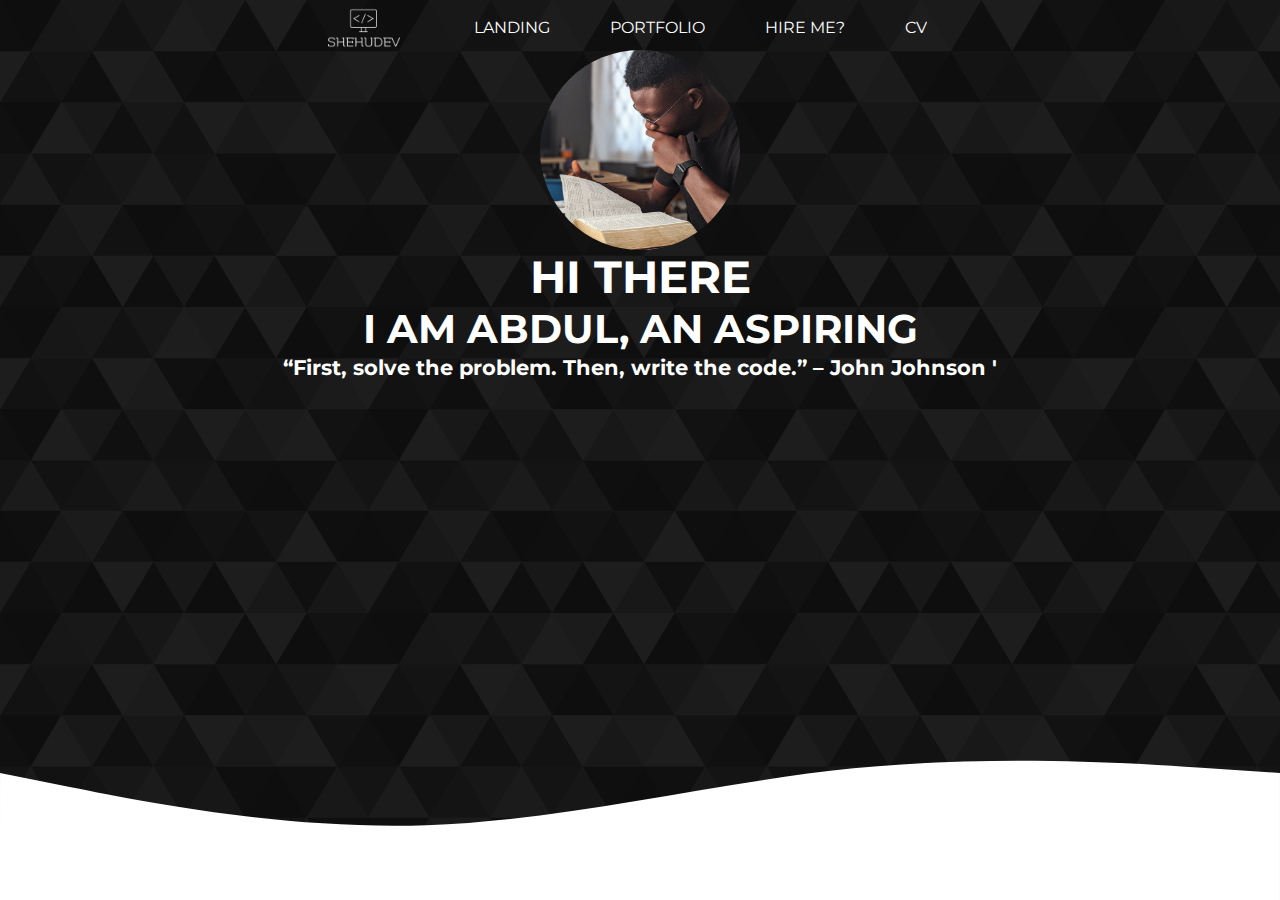
<file: index.html>
<!DOCTYPE html>
<html>
  <head>
    <meta name="viewport" content="width=device-width,initial-scale=1.0">
    <link rel="stylesheet" href="svg.css" />
    <title>ABDUL</title>
  </head>
  <body>
   
    <div id="hamburger">&#9776</div>
    <nav id="sidebar">
        <div class="container">
            <img src="/static/logo.png" width="280" height="280" />
            <div class="flexlinks"> <a href="#">landing</a>
                <a href="#">portfolio</a>
               
                <a href="#">Hire me?</a>
                <a href="#">CV</a><p class="cp-text">
                    © Copyright 2020 Abdulshehu.
                </p>
           
        </div>
      
      
      </nav>
    <div class="topnav">
        <img src="/static/logo.png" width="80" height="80" />
      <a href="#">landing</a>
      <a href="#">portfolio</a>
     
      <a href="#">Hire me?</a>
      <a href="#">CV</a>
    </div>
    <div>
      <div class="svgbg">
        <div class="svgitems">
          <div class="avatar"></div>
          <h1>HI THERE</h1>
          <h3>I AM ABDUL, AN ASPIRING <br /><span class="span"></span></h3>
          <p>
            “First, solve the problem. Then, write the code.” – John Johnson '
          </p>
        </div>
      </div>
    </div>
    <script >
        const hamburger = document.getElementById("hamburger");

hamburger.addEventListener("click", () => {
    
  sidebar.classList.toggle("open");
});

    </script>
  </body>
</html>
</file>
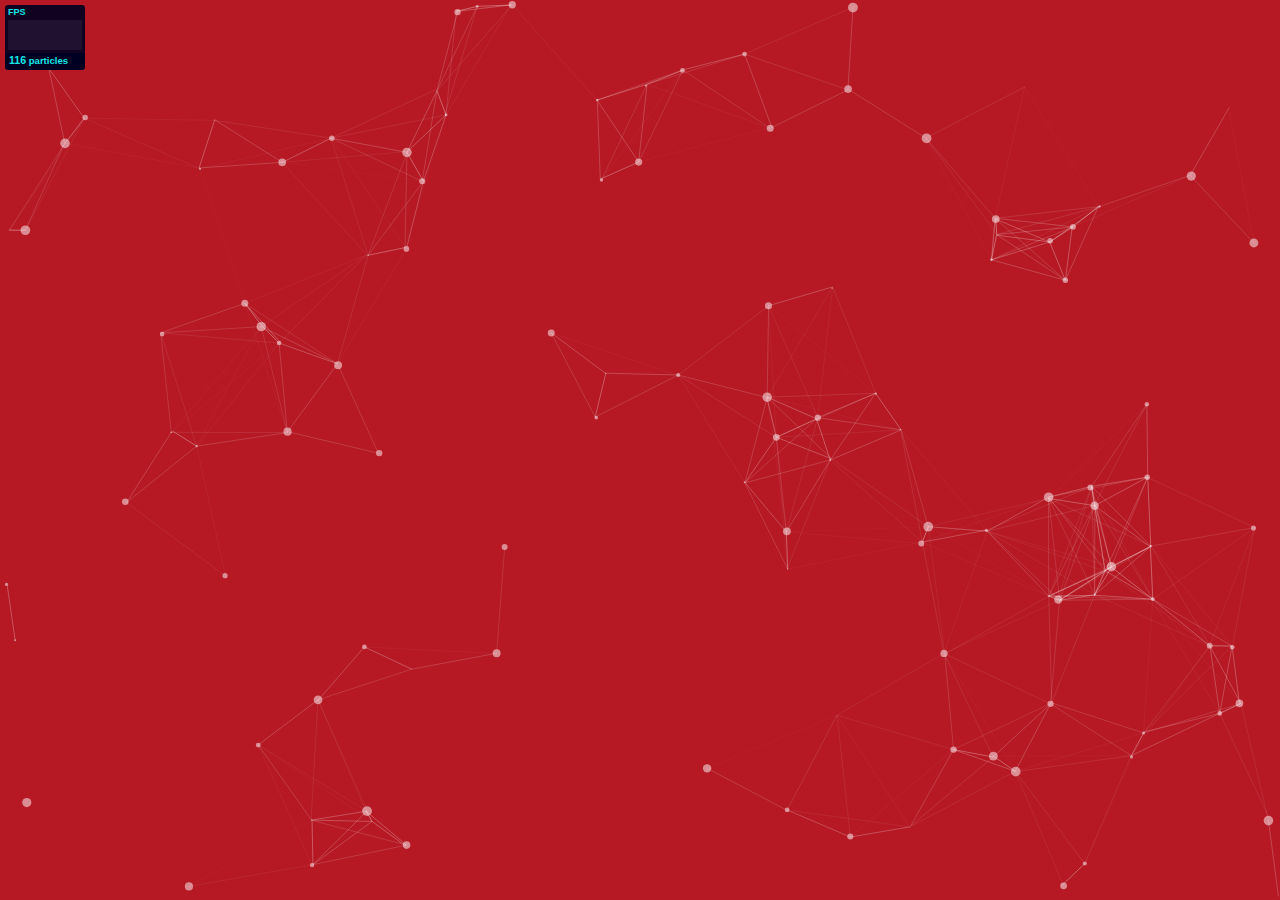
<file: particles.js-2.0.0/demo/index.html>
<!DOCTYPE html>
<html lang="en">
<head>
  <meta charset="utf-8">
  <title>particles.js</title>
  <meta name="description" content="particles.js is a lightweight JavaScript library for creating particles.">
  <meta name="author" content="Vincent Garreau" />
  <meta name="viewport" content="width=device-width, initial-scale=1.0, minimum-scale=1.0, maximum-scale=1.0, user-scalable=no">
  <link rel="stylesheet" media="screen" href="css/style.css">
</head>
<body>

<!-- count particles -->
<div class="count-particles">
  <span class="js-count-particles">--</span> particles
</div>

<!-- particles.js container -->
<div id="particles-js"></div>

<!-- scripts -->
<script src="../particles.js"></script>
<script src="js/app.js"></script>

<!-- stats.js -->
<script src="js/lib/stats.js"></script>
<script>
  var count_particles, stats, update;
  stats = new Stats;
  stats.setMode(0);
  stats.domElement.style.position = 'absolute';
  stats.domElement.style.left = '0px';
  stats.domElement.style.top = '0px';
  document.body.appendChild(stats.domElement);
  count_particles = document.querySelector('.js-count-particles');
  update = function() {
    stats.begin();
    stats.end();
    if (window.pJSDom[0].pJS.particles && window.pJSDom[0].pJS.particles.array) {
      count_particles.innerText = window.pJSDom[0].pJS.particles.array.length;
    }
    requestAnimationFrame(update);
  };
  requestAnimationFrame(update);
</script>

</body>
</html>
</file>
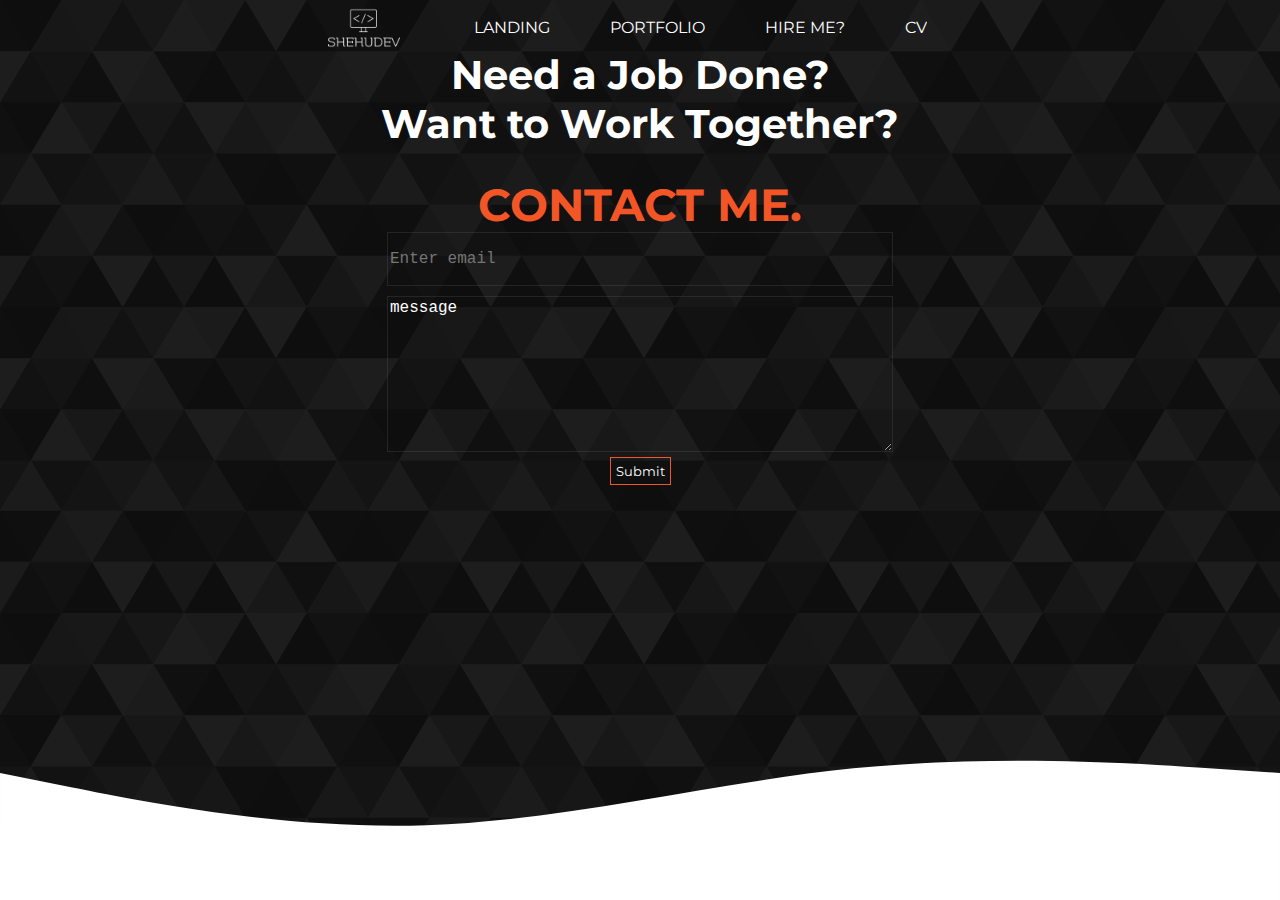
<file: contact.html>
<!DOCTYPE html>
<html>
  <head>
    <meta name="viewport" content="width=device-width,initial-scale=1.0">
    <link rel="stylesheet" href="svg.css" />
    <link rel="stylesheet" href="https://cdnjs.cloudflare.com/ajax/libs/font-awesome/4.7.0/css/font-awesome.min.css">
    <title>ABDUL</title>
    
  </head>
  <body>
   
    <div id="hamburger">&#9776</div>
    <nav id="sidebar">
        <div class="container">
            <img src="/static/logo.png" width="280" height="280" />
            <div class="flexlinks"> <a href="index.html">landing</a>
                <a href="portfolio.html">portfolio</a>
               
                <a href="contact.html">Hire me?</a>
                <a href="cv.html">CV</a><p class="cp-text">
                    © Copyright 2020 Abdulshehu.
                </p>
           
        </div>
      
      
      </nav>
    <div class="topnav">
        <img src="/static/logo.png" width="80" height="80" />
      <a href="index.html">landing</a>
      <a href="portfolio.html">portfolio</a>
     
      <a href="contact.html">Hire me?</a>
      <a href="cv.html">CV</a>
    </div>
    <div>
      <div class="svgbg">
        <div class=" svgitems">
            <h3>Need a Job Done?<br>Want to Work Together?</h3> 
            <h1 class="contact">CONTACT ME.</h1>
            <div class="contactinput"> <input type="email" class="input" placeholder="Enter email">
                <textarea class="message" name="" id="" cols="30" rows="5">message</textarea>
                <button class="btn " type="submit" name="action" >Submit
                 
                </button></div>
               
           </div>
      </div>
    </div>
    <script >
        //get domelement
        const hamburger = document.getElementById("hamburger");
//add event listenerto hamburger div
hamburger.addEventListener("click", () => {
    //toggle classnames
  sidebar.classList.toggle("open");
});


    </script>
  </body>
</html>
</file>
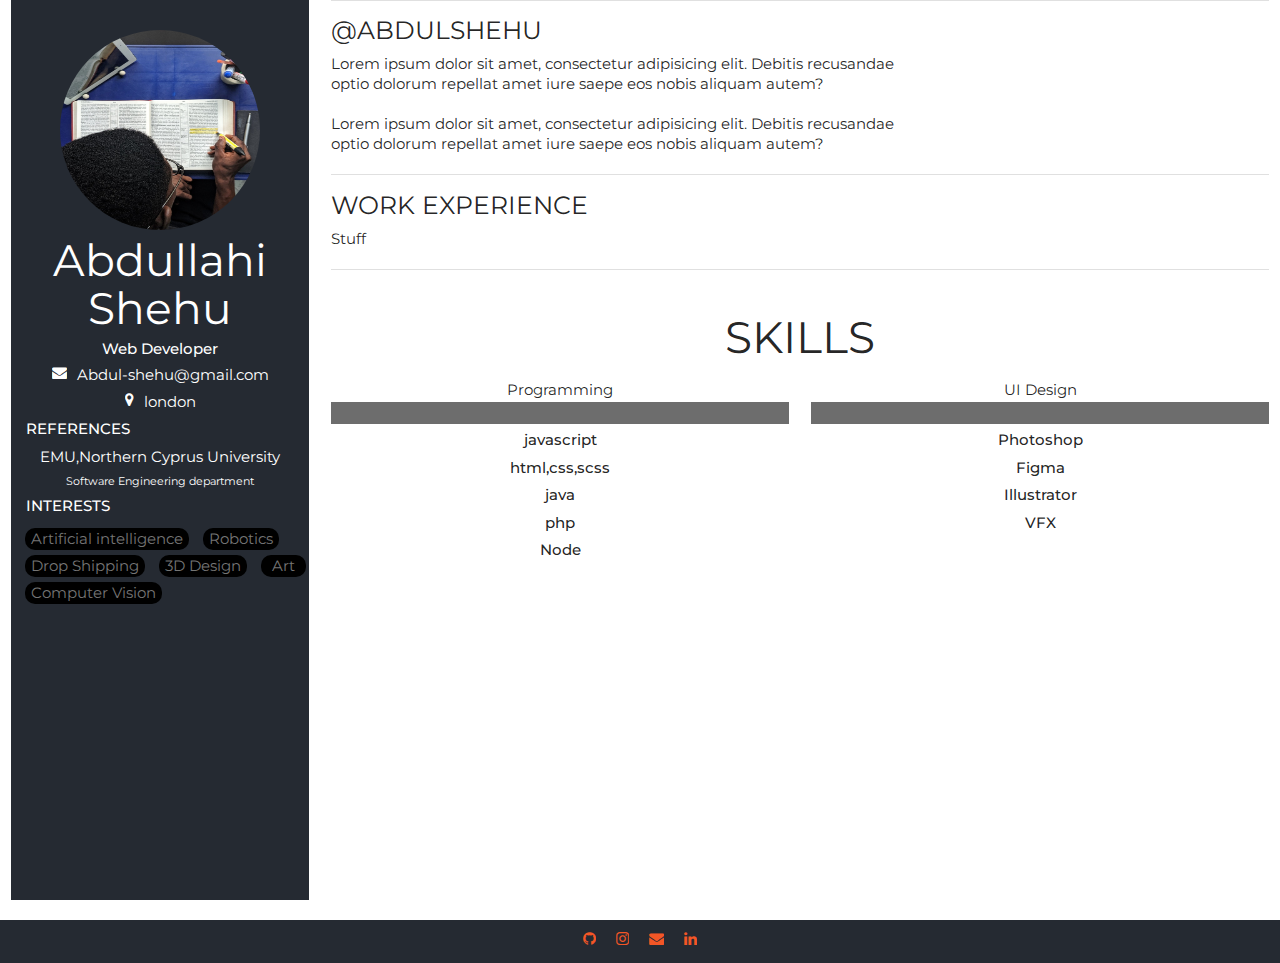
<file: cv.html>
<!DOCTYPE html>
<html>
  <head>
    <meta name="viewport" content="width=device-width,initial-scale=1.0" />
    <link rel="stylesheet" href="svg.css" />
    <link
      rel="stylesheet"
      href="https://cdnjs.cloudflare.com/ajax/libs/font-awesome/4.7.0/css/font-awesome.min.css"
    />
    <link
      href="https://fonts.googleapis.com/icon?family=Material+Icons"
      rel="stylesheet"
    />
    <!--Import materialize.css-->
    <link
      rel="stylesheet"
      href="https://cdnjs.cloudflare.com/ajax/libs/materialize/1.0.0/css/materialize.min.css"
    />

    <title>ABDUL</title>
    <script src="/particles.js-2.0.0/particles.js"></script>
    <script src="/particleloader.js"></script>
  </head>
  <body class="slidein">
    <div class="row">
      <div class="col s12 m4 l3">
        <div class="drawer">
            <a href="/index.html"> <img
                src="/static/main.jpg"
                class="personal"
                width="200"
                height="200"
                alt=""
              /></a>
         
          <h3 class="personal">Abdullahi Shehu</h3>
          <strong>Web Developer</strong>
          <p class="personal">
            <i class="fa fa-envelope"></i>Abdul-shehu@gmail.com
          </p>
          <p class="personal"><i class="fa fa-map-marker"></i>london</p>
          <strong class="ref">REFERENCES</strong>
          <p>EMU,Northern Cyprus University</p>
          <small>Software Engineering department</small>
          <strong class="ref">INTERESTS</strong>
          <div class="badges">
            <span class="badge">Artificial intelligence</span>
            <span class="badge">Robotics</span>
            <span class="badge">Drop Shipping</span>
            <span class="badge">3D Design</span>
            <span class="badge">Art</span>
            <span class="badge">Computer Vision</span>
          </div>
        </div>
      </div>

      <div class="col s12 m8 l9">
        <div class="divider"></div>
        <div class="sectionprofile">
          <h5>@ABDULSHEHU</h5>
          <p>
            Lorem ipsum dolor sit amet, consectetur adipisicing elit. Debitis
            recusandae optio dolorum repellat amet iure saepe eos nobis aliquam
            autem?
          </p>
          <p>
            Lorem ipsum dolor sit amet, consectetur adipisicing elit. Debitis
            recusandae optio dolorum repellat amet iure saepe eos nobis aliquam
            autem?
          </p>
        </div>
        <div class="divider"></div>
        <div class="sectionprofile">
          <h5>WORK EXPERIENCE</h5>
          <p>Stuff</p>
        </div>
        <div class="divider"></div>
        <div class="section">
          <h3>SKILLS</h3>
          <div class="row">
            <div class="col s6">
            Programming

              <div class="webdevbarcontainer">
                <div class="webdevbar">0%</div>
              </div>
              <div class="skills">
                <strong>javascript</strong>
                <strong>html,css,scss</strong>
                <strong>java</strong>
                <strong>php</strong>
                <strong>Node</strong>
              </div>
            </div>
            <div class="col s6">
              UI Design
              <div class="uibarcontainer">
                <div class="uidevbar">0%</div>
              </div>
              <div class="skills">
                <strong>Photoshop</strong>
                <strong>Figma</strong>
                <strong>Illustrator</strong>
                <strong>VFX</strong>
              </div>
            </div>
          </div>
        </div>
      </div>
    </div>
    <div class="footer">
      <a href=""><i class="fa fa-github" aria-hidden="true"></i></a
      ><a href=""><i class="fa fa-instagram" aria-hidden="true"></i></a
      ><a href=""><i class="fa fa-envelope" aria-hidden="true"></i></a
      ><a href=""><i class="fa fa-linkedin" aria-hidden="true"></i></a>
    </div>

    <script src="loadbars.js"></script>
  </body>
</html>
</file>
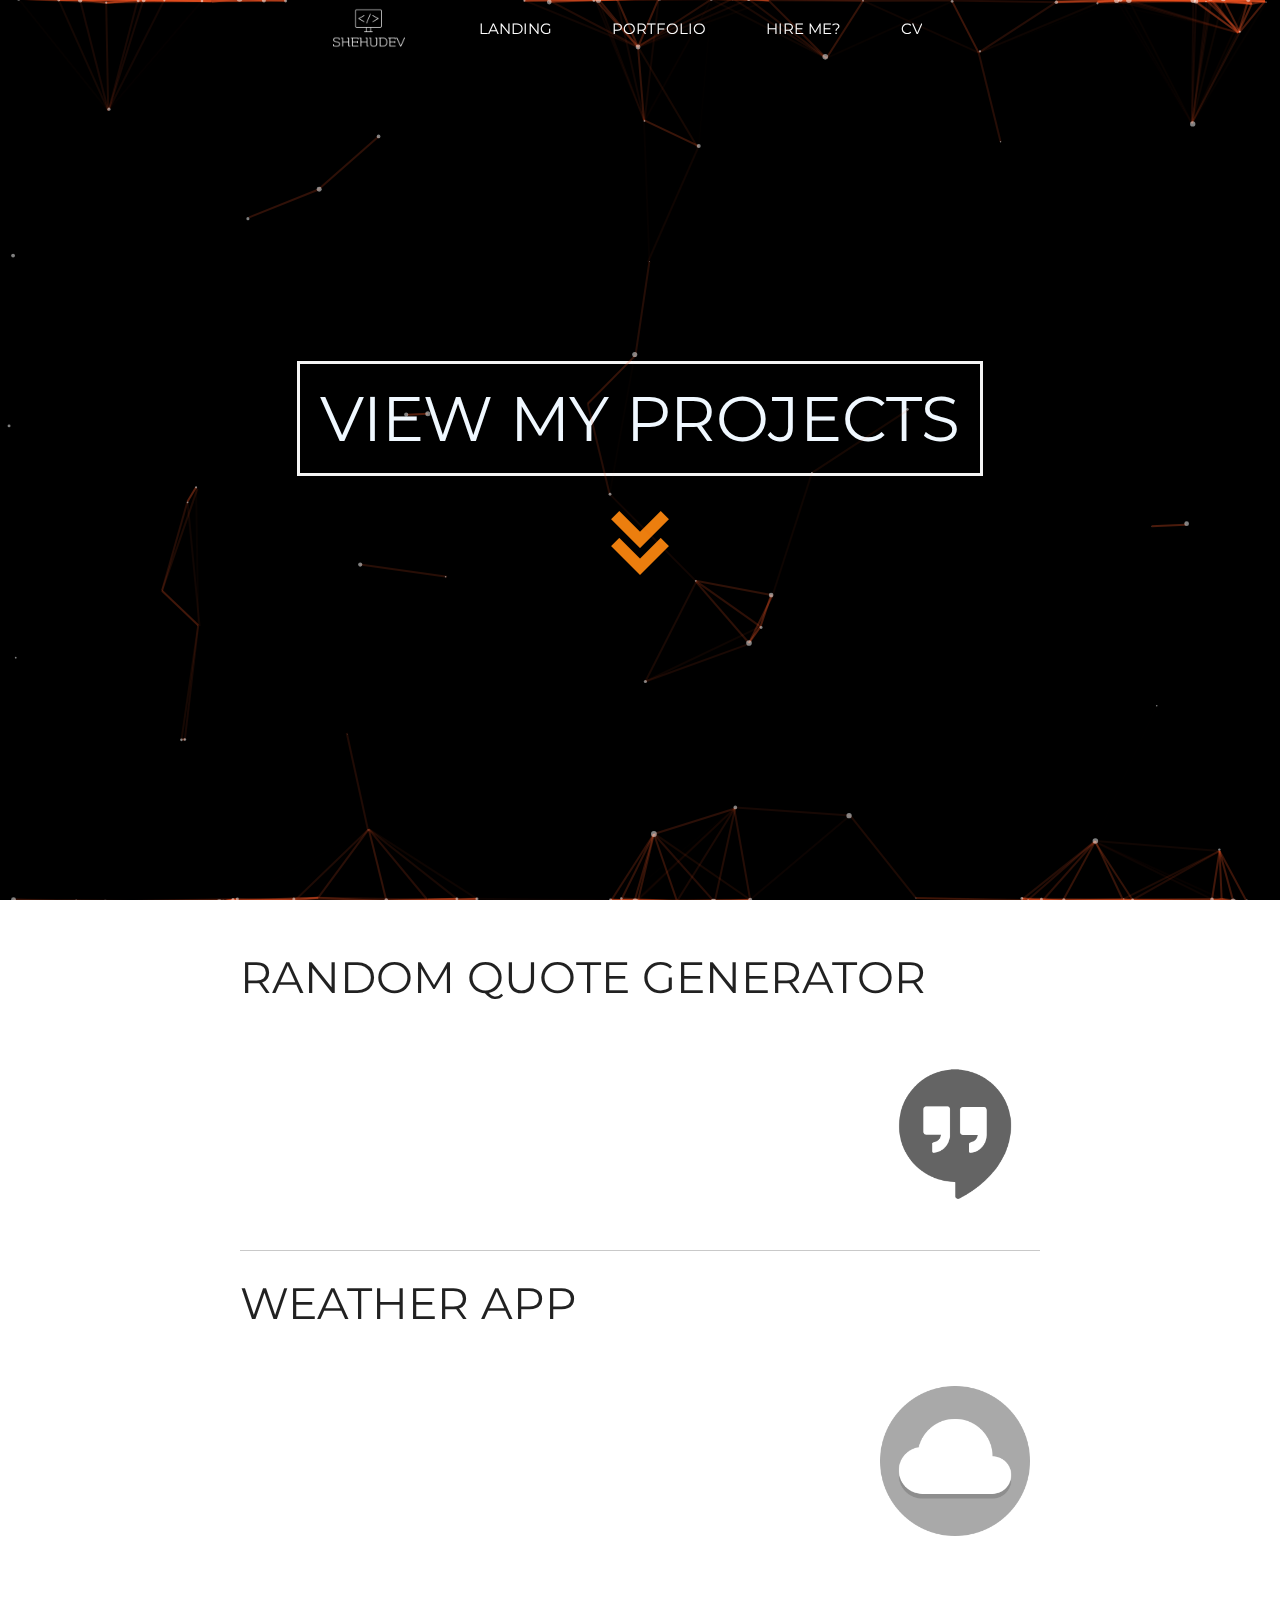
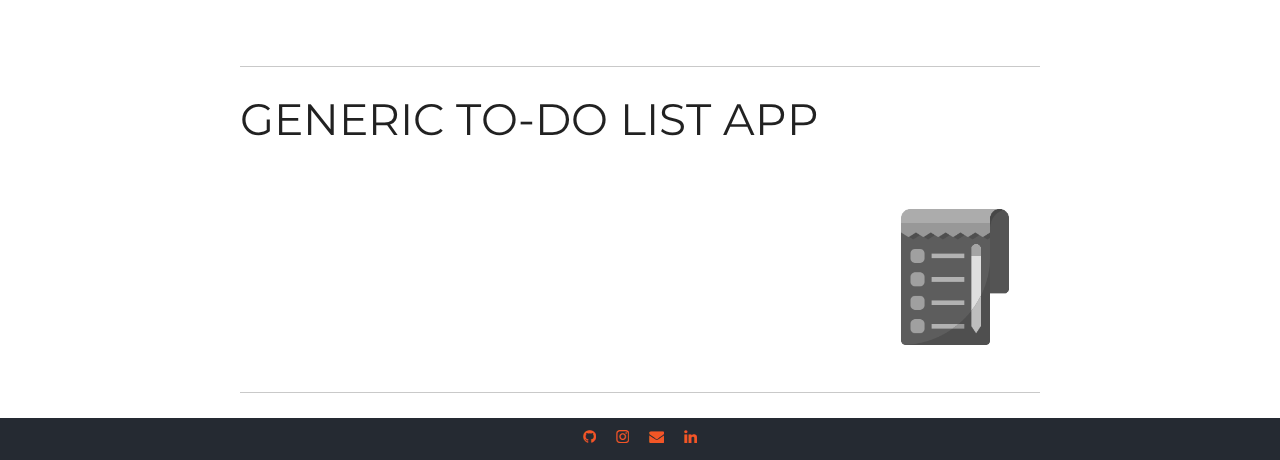
<file: portfolio.html>
<!DOCTYPE html>
<html>
  <head>
    <meta name="viewport" content="width=device-width,initial-scale=1.0">
    <link rel="stylesheet" href="svg.css" />
    <link rel="stylesheet" href="https://cdnjs.cloudflare.com/ajax/libs/font-awesome/4.7.0/css/font-awesome.min.css">
    <link href="https://fonts.googleapis.com/icon?family=Material+Icons" rel="stylesheet">
    <!--Import materialize.css-->
    <link rel="stylesheet" href="https://cdnjs.cloudflare.com/ajax/libs/materialize/1.0.0/css/materialize.min.css">

 
    <title>ABDUL</title>
    <script src="/particles.js-2.0.0/particles.js"></script>
    <script src="/particleloader.js"></script>
  </head>
  <body class="slidein">
    <div id="particles-js">
        <h1 class="viewwork">VIEW MY PROJECTS</h1>
      <a href="#portfolio"><img src="/static/down (1).png" class='arrow' width="64" alt=""></a>  
    </div>
    
           
       
    <div id="hamburger">&#9776</div>
    <nav id="sidebar">
        <div class="container">
            <img src="/static/logo.png" width="280" height="280" />
            <div class="flexlinks"> <a href="index.html">landing</a>
                <a href="portfolio.html">portfolio</a>
               
                <a href="contact.html">Hire me?</a>
                <a href="cv.html">CV</a><p class="cp-text">
                    © Copyright 2020 Abdulshehu.
                </p>
           
        </div>
      
      
      </nav>
    <div class="topnav">
        <img src="/static/logo.png" width="80" height="80" />
      <a href="index.html">landing</a>
      <a href="portfolio.html">portfolio</a>
     
      <a href="contact.html">Hire me?</a>
      <a href="cv.html">CV</a>
    </div>
   <div id="portfolio">
     <h3>RANDOM QUOTE GENERATOR</h3>
<div class="items"><div class="workcontainer work1"><p >I am an artificial intelligence dedicated to generating unlimited amounts of unique inspirational quotes for endless enrichment of pointless human existence.</p><a href=""><i class="fa fa-github" aria-hidden="true"></i>VIEW SOURCE</a></div> <img src="/static/iconfinder_-42_3057671.png" width="150" height="150" alt=""></div>
<h3>WEATHER APP</h3>
<div class="items"><div class="workcontainer work2"><p>Its so easy to receive the weather conditions in your current location.
  Weather forecast app provides detailed local forecast & weather forecast world wide, the app provides the current temperature in Celsius and Fahrenheit, sunrise and sunset time according to city time zone.</p><a href=""><i class="fa fa-github" aria-hidden="true"></i>VIEW SOURCE</a></div><img src="/static/iconfinder_cloud_1055089.png"  width="150" height="150" alt=""></div>
<h3>GENERIC TO-DO LIST APP</h3>
<div class="items"><div class="workcontainer work3"><p >Maintain a Clear Picture Of What You Need To Do and Prioritize Your Work For Each Project. Step-By-Step Guidance To Help You Set Up In Minutes</p><a href=""><i class="fa fa-github" aria-hidden="true"></i>VIEW SOURCE</a></div> <img src="/static/iconfinder_ToDoList-planing-list-planlist-todo_6071846.png"  width="150"  height="150" alt=""></div>

   </div>
   <div class="footer"><a href=""><i class="fa fa-github" aria-hidden="true"></i></a><a href=""><i class="fa fa-instagram" aria-hidden="true"></i></a><a href=""><i class="fa fa-envelope" aria-hidden="true"></i></a><a href=""><i class="fa fa-linkedin" aria-hidden="true"></i></a></div>
   <script src="/scrollanim.js"></script>
    <script >
        const hamburger = document.getElementById("hamburger");

hamburger.addEventListener("click", () => {
    
  sidebar.classList.toggle("open");
});

    </script>

  </body>
</html>
</file>
<file: svg.css>
@import url("https://fonts.googleapis.com/css?family=Montserrat:600&display=swap");
* {
  margin: 0;
  font-family: "Montserrat", sans-serif;
  overflow-x: hidden;
}
body h1,h2,h3,h4,p,h5{
  overflow: hidden;
}
.svgbg {
  position: relative;
  background-color: #0f0f0f;
  background-image: url("data:image/svg+xml,%3Csvg xmlns='http://www.w3.org/2000/svg' width='368' height='306.7' viewBox='0 0 1080 900'%3E%3Cg fill-opacity='0.06'%3E%3Cpolygon fill='%23444' points='90 150 0 300 180 300'/%3E%3Cpolygon points='90 150 180 0 0 0'/%3E%3Cpolygon fill='%23AAA' points='270 150 360 0 180 0'/%3E%3Cpolygon fill='%23DDD' points='450 150 360 300 540 300'/%3E%3Cpolygon fill='%23999' points='450 150 540 0 360 0'/%3E%3Cpolygon points='630 150 540 300 720 300'/%3E%3Cpolygon fill='%23DDD' points='630 150 720 0 540 0'/%3E%3Cpolygon fill='%23444' points='810 150 720 300 900 300'/%3E%3Cpolygon fill='%23FFF' points='810 150 900 0 720 0'/%3E%3Cpolygon fill='%23DDD' points='990 150 900 300 1080 300'/%3E%3Cpolygon fill='%23444' points='990 150 1080 0 900 0'/%3E%3Cpolygon fill='%23DDD' points='90 450 0 600 180 600'/%3E%3Cpolygon points='90 450 180 300 0 300'/%3E%3Cpolygon fill='%23666' points='270 450 180 600 360 600'/%3E%3Cpolygon fill='%23AAA' points='270 450 360 300 180 300'/%3E%3Cpolygon fill='%23DDD' points='450 450 360 600 540 600'/%3E%3Cpolygon fill='%23999' points='450 450 540 300 360 300'/%3E%3Cpolygon fill='%23999' points='630 450 540 600 720 600'/%3E%3Cpolygon fill='%23FFF' points='630 450 720 300 540 300'/%3E%3Cpolygon points='810 450 720 600 900 600'/%3E%3Cpolygon fill='%23DDD' points='810 450 900 300 720 300'/%3E%3Cpolygon fill='%23AAA' points='990 450 900 600 1080 600'/%3E%3Cpolygon fill='%23444' points='990 450 1080 300 900 300'/%3E%3Cpolygon fill='%23222' points='90 750 0 900 180 900'/%3E%3Cpolygon points='270 750 180 900 360 900'/%3E%3Cpolygon fill='%23DDD' points='270 750 360 600 180 600'/%3E%3Cpolygon points='450 750 540 600 360 600'/%3E%3Cpolygon points='630 750 540 900 720 900'/%3E%3Cpolygon fill='%23444' points='630 750 720 600 540 600'/%3E%3Cpolygon fill='%23AAA' points='810 750 720 900 900 900'/%3E%3Cpolygon fill='%23666' points='810 750 900 600 720 600'/%3E%3Cpolygon fill='%23999' points='990 750 900 900 1080 900'/%3E%3Cpolygon fill='%23999' points='180 0 90 150 270 150'/%3E%3Cpolygon fill='%23444' points='360 0 270 150 450 150'/%3E%3Cpolygon fill='%23FFF' points='540 0 450 150 630 150'/%3E%3Cpolygon points='900 0 810 150 990 150'/%3E%3Cpolygon fill='%23222' points='0 300 -90 450 90 450'/%3E%3Cpolygon fill='%23FFF' points='0 300 90 150 -90 150'/%3E%3Cpolygon fill='%23FFF' points='180 300 90 450 270 450'/%3E%3Cpolygon fill='%23666' points='180 300 270 150 90 150'/%3E%3Cpolygon fill='%23222' points='360 300 270 450 450 450'/%3E%3Cpolygon fill='%23FFF' points='360 300 450 150 270 150'/%3E%3Cpolygon fill='%23444' points='540 300 450 450 630 450'/%3E%3Cpolygon fill='%23222' points='540 300 630 150 450 150'/%3E%3Cpolygon fill='%23AAA' points='720 300 630 450 810 450'/%3E%3Cpolygon fill='%23666' points='720 300 810 150 630 150'/%3E%3Cpolygon fill='%23FFF' points='900 300 810 450 990 450'/%3E%3Cpolygon fill='%23999' points='900 300 990 150 810 150'/%3E%3Cpolygon points='0 600 -90 750 90 750'/%3E%3Cpolygon fill='%23666' points='0 600 90 450 -90 450'/%3E%3Cpolygon fill='%23AAA' points='180 600 90 750 270 750'/%3E%3Cpolygon fill='%23444' points='180 600 270 450 90 450'/%3E%3Cpolygon fill='%23444' points='360 600 270 750 450 750'/%3E%3Cpolygon fill='%23999' points='360 600 450 450 270 450'/%3E%3Cpolygon fill='%23666' points='540 600 630 450 450 450'/%3E%3Cpolygon fill='%23222' points='720 600 630 750 810 750'/%3E%3Cpolygon fill='%23FFF' points='900 600 810 750 990 750'/%3E%3Cpolygon fill='%23222' points='900 600 990 450 810 450'/%3E%3Cpolygon fill='%23DDD' points='0 900 90 750 -90 750'/%3E%3Cpolygon fill='%23444' points='180 900 270 750 90 750'/%3E%3Cpolygon fill='%23FFF' points='360 900 450 750 270 750'/%3E%3Cpolygon fill='%23AAA' points='540 900 630 750 450 750'/%3E%3Cpolygon fill='%23FFF' points='720 900 810 750 630 750'/%3E%3Cpolygon fill='%23222' points='900 900 990 750 810 750'/%3E%3Cpolygon fill='%23222' points='1080 300 990 450 1170 450'/%3E%3Cpolygon fill='%23FFF' points='1080 300 1170 150 990 150'/%3E%3Cpolygon points='1080 600 990 750 1170 750'/%3E%3Cpolygon fill='%23666' points='1080 600 1170 450 990 450'/%3E%3Cpolygon fill='%23DDD' points='1080 900 1170 750 990 750'/%3E%3C/g%3E%3C/svg%3E");
  height: 100vh;
  top: 0;
  left: 0;
  margin: 0;
}
.avatar {
  background-image: url("/static/top.jpg");
  width: 200px;
  margin: 0 auto;
  height: 200px;
  border-radius: 50%;
  background-repeat: no-repeat;
  background-size: cover;
  background-position: center;
}
.svgitems {
  text-align: center;
  width: 80%;
  color: rgb(255, 255, 255);
  font-weight: bold;
  margin: 0 auto;
  padding-top: 50px;

  z-index: 6;
}
.topnav {
  position: absolute;
  top: 3px;
  width: 100vw;
  display: flex;
  justify-content: center;
  height: 100px;
  background-color: transparent;
  z-index: 10000;

  animation: fadein 4s ease;
}
.topnav a {
  text-decoration: none;
  color: rgb(255, 255, 255);
  text-transform: uppercase;
  margin: 15px 30px;
}
.topnav a:hover {
  color: rgb(243, 86, 38);
}
.topnav img {
  margin-top: -15px;
  margin-right: 40px;
}
.topnav {
  margin-bottom: 0;
}
.svgitems p {
  font-size: 1.3em;
  line-height: 1.4em;
}
.svgbg::before {
  content: "";
  position: absolute;
  bottom: -5px;
  left: 0;
  width: 100%;
  height: 150px;
  background: url("/static/303678-ffffff.svg");
  background-size: cover;
  background-position: center;
  z-index: 100;
}
h1 {
  font-size: 2.8em;
}
h3 {
  font-size: 2.5em;
  overflow: hidden;
}
.span:before {
  content: "";
  color: rgb(243, 86, 38);
  animation: changetext infinite 8s;
  font-size: 1em;
}
.viewwork {
  color: aliceblue;
  text-align: center;
  padding: 20px;
  border:3px solid whitesmoke;

  z-index: 200000px;
}
.work1,
.work3 {
  max-width: 300px;
  opacity: 0;
  transform: translateY(40px);
  transition: 1.5s all ease-in;
  overflow: hidden;
  font-family: Cambria, Cochin, Georgia, Times, "Times New Roman", serif;
  line-height: 30px;
}
.work2 {
  max-width: 300px;
  opacity: 0;
  transform: translatex(-20px);
  transition: 1.5s all ease-in;
  overflow: hidden;
  font-family: Cambria, Cochin, Georgia, Times, "Times New Roman", serif;
  line-height: 30px;
}
.workcontainer {
  overflow: hidden;
}
.footer {
  display: flex;
  justify-content: center;
  background-color: #252a32;
}
.footer a {
  margin: 10px;
  color: rgb(243, 86, 38);
}
.drawer{
  display: flex;
  flex-direction: column;
background-color: #252a32;
color: white;
align-content: center;
text-align: center;
height: 100vh;

}
.drawer i{
margin-right: 10px;

}
.ref{
  text-align: left;
  padding-left: 15px;
}
.drawer *{
  margin-top: 5px ;
  overflow: hidden;
}
.drawer img{
  margin-top: 25px;
  border-radius: 50%;
}
.drawer ,.personal{
  margin: 0 auto;
}
.badge{
  background-color:#000000 ;
  color: rgb(255, 255, 255);
  padding: 5px;
  border-radius: 10px;
}
.sectionprofile{
  text-align: left;
  line-height: 20px;
}
.sectionprofile h1{
  font-family: 'Courier New', Courier, monospace;
}
.sectionprofile p{
  max-width: 600px;
  margin-bottom: 20px;
  overflow: hidden;
}
.col,.s6{
  text-align: center;
}
.webdevbarcontainer,.uibarcontainer{
  width: 100%;
  background-color:rgb(109, 109, 109);
}
.webdevbar,.uidevbar{
  background-color: rgb(243, 86, 38);
  width: 0%;
}
.skills{
  display: flex;
  flex-direction: column;

}
.skills *{
  margin-top: 5px;
}
.workcontainer i {
  margin-right: 10px;
}
.workcontainer a {
  text-decoration: none;
  font-weight: bold;
  text-transform: lowercase;
  color: #252a3291;
}
.fadeup {
  opacity: 1;
  transform: translateY(0px);
}
.slideleft {
  opacity: 1;
  transform: translateX(0px);
}
#sidebar {
  width: 250px;
  position: fixed;
  top: 0;
  left: 0;
  height: 100vh;
  background-color: #252a32;
  color: white;
  padding: 30px 20px;
  display: flex;
  flex-direction: column;
  justify-content: space-between;
  display: none;
  transition: 500ms transform;
  opacity: 0.99;
  z-index: 2000;
}
.slidein {
  animation: slide 0.7s ease-in;
}
.badges{
  display: flex;
  flex-wrap: wrap;
}
#portfolio {
  display: flex;
  flex-direction: column;
  margin: 25px auto;
  max-width: 800px;
  align-content: center;
  filter: grayscale(100%);
}
.items {
  display: flex;
  justify-content: space-between;
  margin-top: 30px;
  padding: 10px;
  border-bottom: 1px solid rgba(0, 0, 0, 0.212);
}
.items:hover{
  transform: translateY(-10px);
}
.logotitle {
  font-size: 2em;
  margin: auto 0;
  line-height: 2em;
}
#hamburger {
  display: none;
  z-index: 100;
  position: absolute;
  top: 3px;
  color: white;
}
.flexlinks {
  display: flex;
  flex-direction: column;
  margin: 0 auto;
}
.container {
  display: flex;
  flex-direction: column;
  justify-content: center;
}
.container img {
  margin: 0 auto;
}
.flexlinks a {
  color: white;
  text-transform: uppercase;
  text-decoration: none;
  margin-bottom: 15px;
  text-align: center;
}
.arrow {
  margin-top: 10px;
  animation: updown 1s ease-in-out infinite;
}
#particles-js {
  width: 100%;
  height: 100vh;
  background-color: #000000;
  background-image: url("");
  background-repeat: no-repeat;
  background-size: cover;
  background-position: center;
  display: flex;
  flex-direction: column;
  justify-content: center;
  align-items: center;
}
.particles-js-canvas-el {
  position: absolute;
  height: 100vh;
}
.input,.message{
  background-color: transparent;
  color: white;
  border:1px solid rgba(109, 109, 109, 0.226);
  border-radius: 0%;
  height: 50px;
  width:500px;
  font-family: 'Courier New', Courier, monospace;
  font-size: 1em;
  margin: 0 auto;
}
.contactinput{
  display: flex;
  flex-direction: column;
  justify-content: center;
}
.message{
  margin-top: 10px;
  height: 150px;
}
button{
  max-width: 80px;
  margin: 0 auto;
  background: none;
  color: white;
  border: 1px solid rgb(243, 86, 38); 
  padding: 5px;
  margin-top: 5px;
  text-align: center;
}
.contact{
  
  margin-top: 30px;
  color: rgb(243, 86, 38);

}

@media screen and (max-width: 800px) {
  .avatar {
    width: 250px;
    height: 250px;
  }
  .svgbg::before {
    height: 80px;
  }
  h1 {
    font-size: 1.5em;
  }
  h3 {
    font-size: 1.2em;
  }
  #hamburger:hover {
    cursor: pointer;
  }
  .span:before {
    content: "";
    color: rgb(243, 86, 38);
    animation: changetext infinite 8s ease-out;
    font-size: 1em;
  }
  #particles-js {
    width: 100vw;
    height: 50vh;
  }
  .topnav {
    display: none;
  }
  #hamburger {
    display: inline-block;
    z-index: 10000;
    width: 80px;
    margin: 10px;
  }
  #sidebar {
    display: block;
    width: 100vw;
    transform: translateX(-1000px);
    transition: 500ms transform;
  }
  .cp-text {
    color: rgba(255, 255, 255, 0.7);
    text-shadow: 0 1px rgba(255, 255, 255, 0.1);
  }

  #sidebar.open {
    transform: translateX(0);
  }
  .items{
    flex-direction: column-reverse;
    margin: 0 auto;
  }
  .items>img{
    margin:0 auto
  }
.input,.message{
  width:250px;
}
}
@keyframes changetext {
  0% {
    content: "WEB-DEVELOPER";
  }
  35% {
    content: "UI&GRAPHIC DESIGNER";
  }
  70% {
    content: "GAME-DEVELOPER";
  }
  100% {
    content: "ENTEPRENEUR";
  }
}
@keyframes slide {
  0% {
    transform: translateX(-2000px);
  }

  100% {
    transform: translateX(0px);
  }
}
@keyframes updown {
  0% {
    transform: translateY(-5px);
    opacity: 0;
  }

  100% {
    transform: translateY(0px);
    opacity: 1;
  }
}
@keyframes fadein {
  0% {
    opacity: 0;
  }
  30% {
    opacity: 0.4;
  }
  60% {
    opacity: 0.8;
  }
  100% {
    opacity: 1;
  }
}
</file>
<file: particles.js-2.0.0/demo/css/style.css>
/* =============================================================================
   HTML5 CSS Reset Minified - Eric Meyer
   ========================================================================== */

html,body,div,span,object,iframe,h1,h2,h3,h4,h5,h6,p,blockquote,pre,abbr,address,cite,code,del,dfn,em,img,ins,kbd,q,samp,small,strong,sub,sup,var,b,i,dl,dt,dd,ol,ul,li,fieldset,form,label,legend,table,caption,tbody,tfoot,thead,tr,th,td,article,aside,canvas,details,figcaption,figure,footer,header,hgroup,menu,nav,section,summary,time,mark,audio,video{margin:0;padding:0;border:0;outline:0;font-size:100%;vertical-align:baseline;background:transparent}
body{line-height:1}
article,aside,details,figcaption,figure,footer,header,hgroup,menu,nav,section{display:block}
nav ul{list-style:none}
blockquote,q{quotes:none}
blockquote:before,blockquote:after,q:before,q:after{content:none}
a{margin:0;padding:0;font-size:100%;vertical-align:baseline;background:transparent;text-decoration:none}
mark{background-color:#ff9;color:#000;font-style:italic;font-weight:bold}
del{text-decoration:line-through}
abbr[title],dfn[title]{border-bottom:1px dotted;cursor:help}
table{border-collapse:collapse;border-spacing:0}
hr{display:block;height:1px;border:0;border-top:1px solid #ccc;margin:1em 0;padding:0}
input,select{vertical-align:middle}
li{list-style:none}


/* =============================================================================
   My CSS
   ========================================================================== */

/* ---- base ---- */

html,body{ 
	width:100%;
	height:100%;
	background:#111;
}

html{
  -webkit-tap-highlight-color: rgba(0, 0, 0, 0);
}

body{
  font:normal 75% Arial, Helvetica, sans-serif;
}

canvas{
  display:block;
  vertical-align:bottom;
}


/* ---- stats.js ---- */

.count-particles{
  background: #000022;
  position: absolute;
  top: 48px;
  left: 0;
  width: 80px;
  color: #13E8E9;
  font-size: .8em;
  text-align: left;
  text-indent: 4px;
  line-height: 14px;
  padding-bottom: 2px;
  font-family: Helvetica, Arial, sans-serif;
  font-weight: bold;
}

.js-count-particles{
  font-size: 1.1em;
}

#stats,
.count-particles{
  -webkit-user-select: none;
  margin-top: 5px;
  margin-left: 5px;
}

#stats{
  border-radius: 3px 3px 0 0;
  overflow: hidden;
}

.count-particles{
  border-radius: 0 0 3px 3px;
}


/* ---- particles.js container ---- */

#particles-js{
  width: 100%;
  height: 100%;
  background-color: #b61924;
  background-image: url('');
  background-size: cover;
  background-position: 50% 50%;
  background-repeat: no-repeat;
}
</file>
